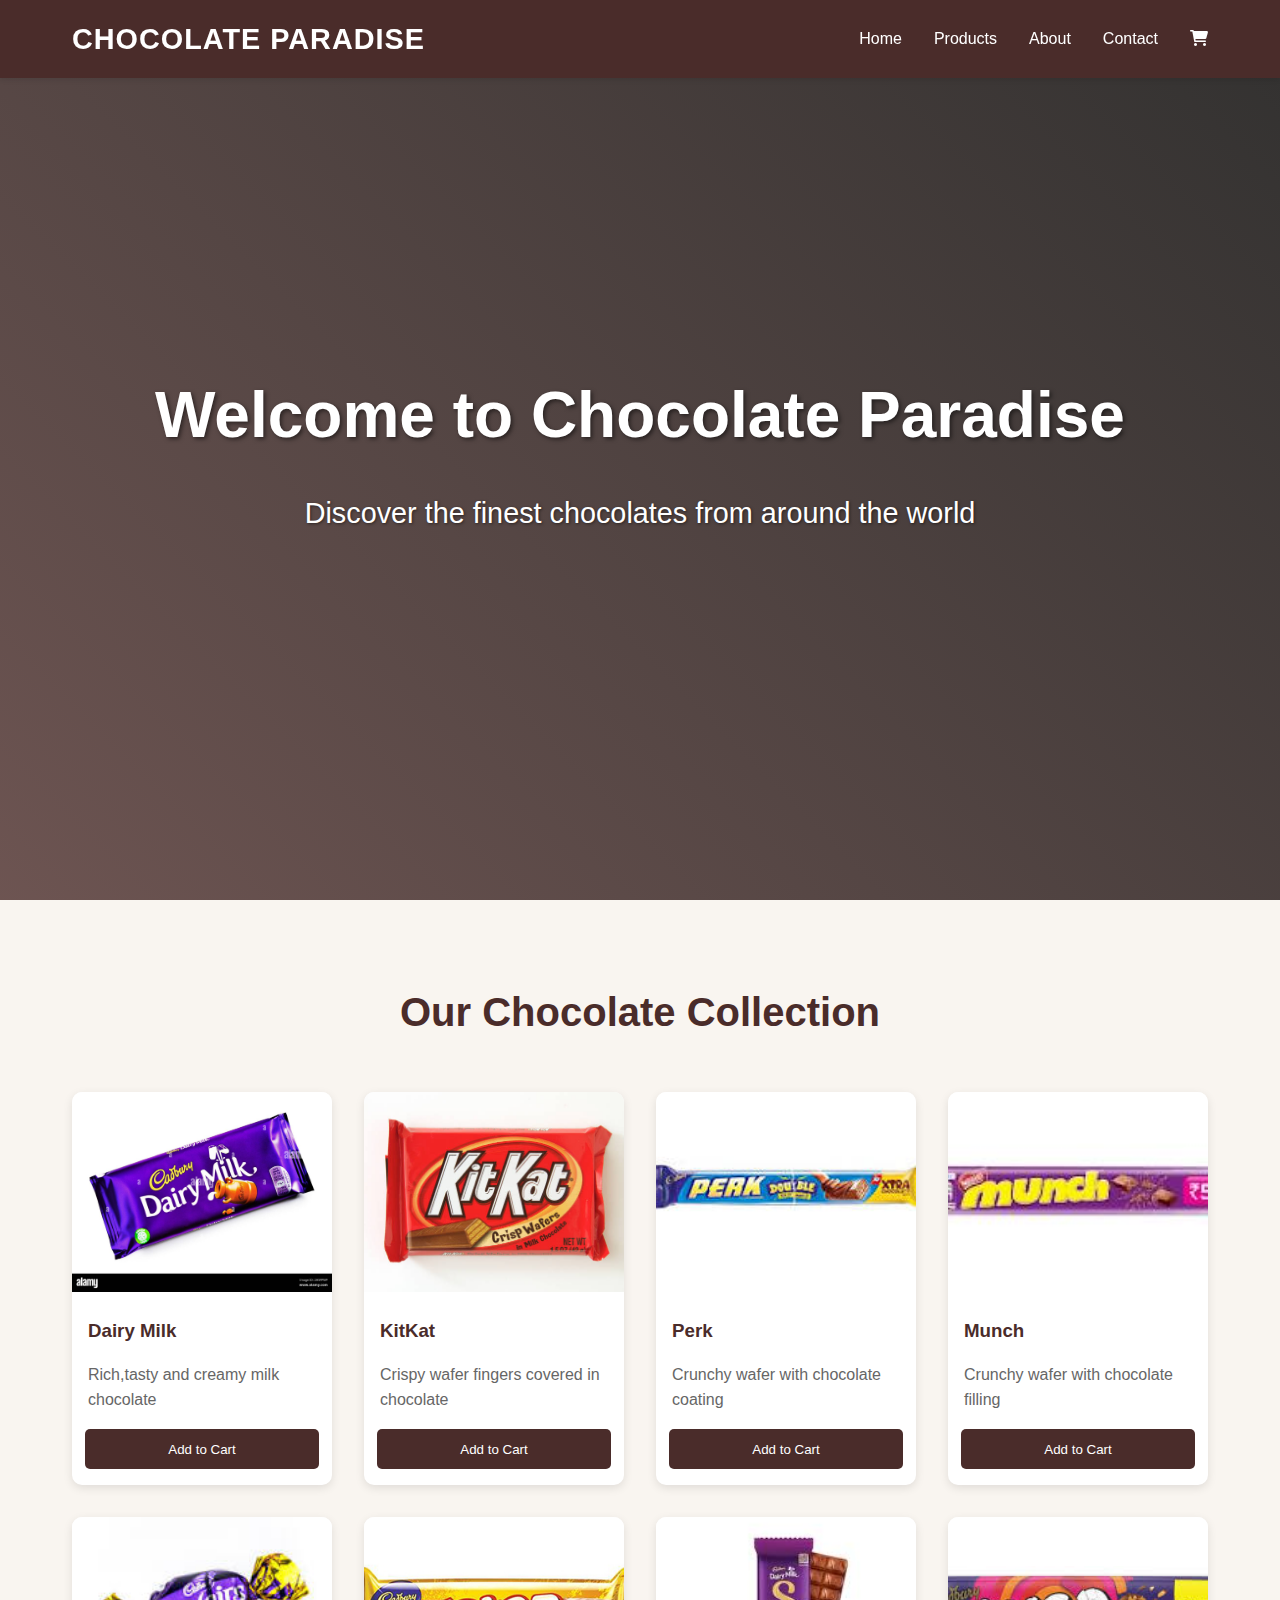
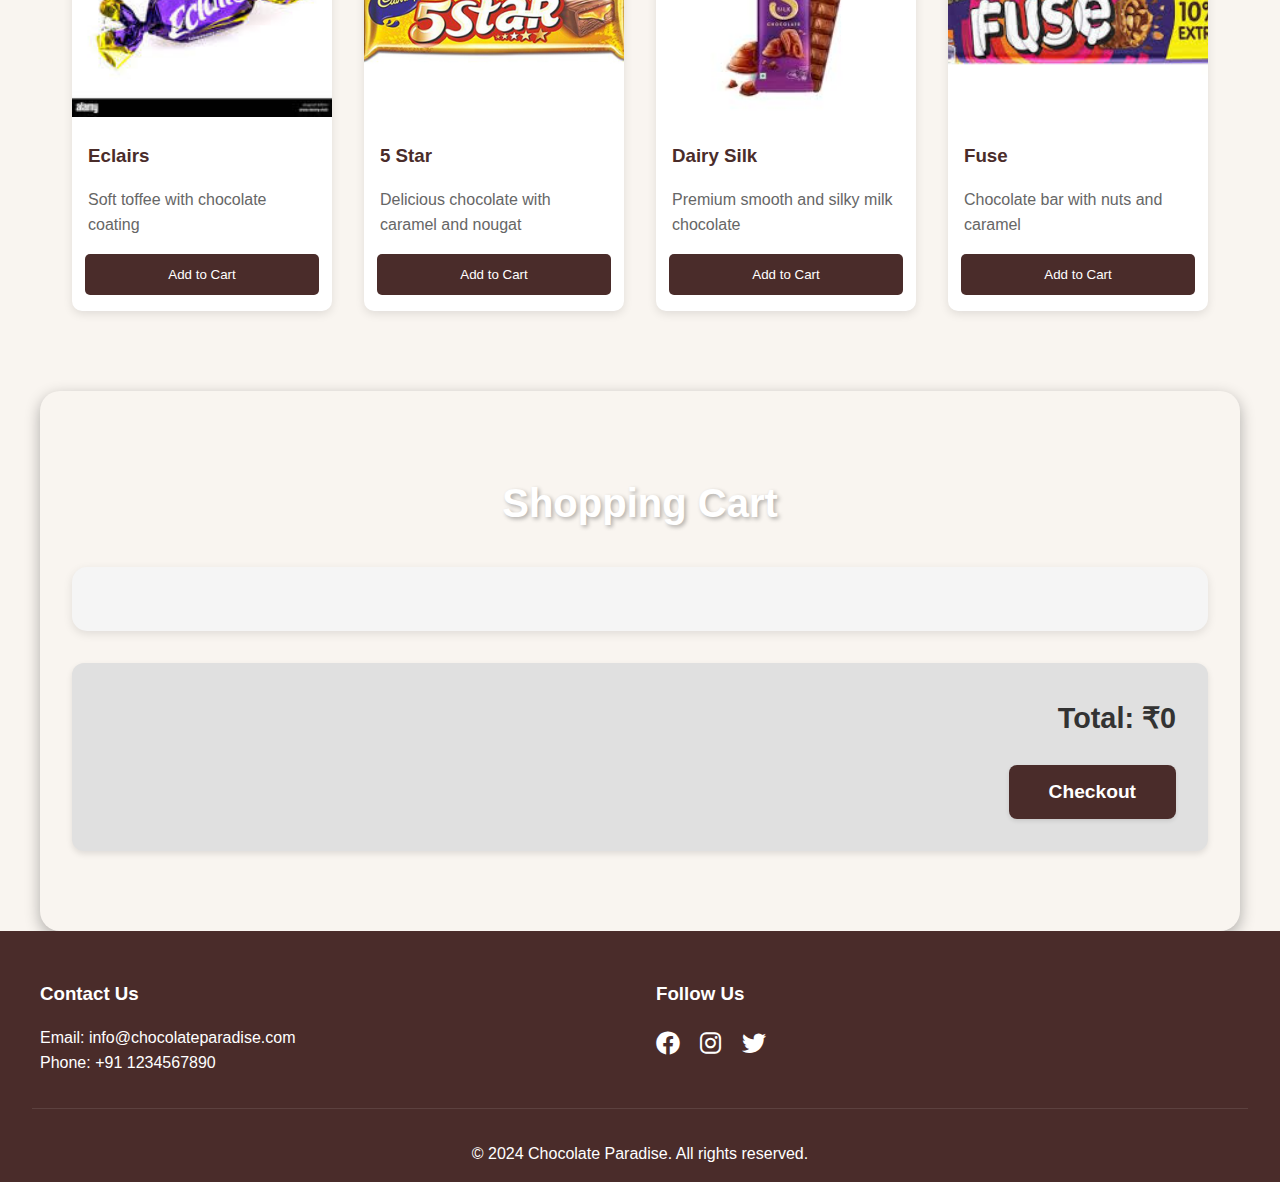
<file: choco/index.html>
<!DOCTYPE html>
<html lang="en">
<head>
    <meta charset="UTF-8">
    <meta name="viewport" content="width=device-width, initial-scale=1.0">
    <title>Chocolate Paradise</title>
    <link rel="stylesheet" href="styles.css">
    <link rel="stylesheet" href="https://cdnjs.cloudflare.com/ajax/libs/font-awesome/6.0.0/css/all.min.css">
</head>
<body>
    <header>
        <nav>
            <div class="logo">Chocolate Paradise</div>
            <ul class="nav-links">
                <li><a href="index.html">Home</a></li>
                <li><a href="#products">Products</a></li>
                <li><a href="about.html">About</a></li>
                <li><a href="contact.html">Contact</a></li>
                <li><a href="#" id="cart-icon"><i class="fas fa-shopping-cart"></i></a></li>
            </ul>
        </nav>
    </header>

    <main>
        <section id="home" class="hero" style="background-image: url('https://images.unsplash.com/photo-1606313564200-e75d5e30476c?ixlib=rb-4.0.3&ixid=M3wxMjA3fDB8MHxwaG90by1wYWdlfHx8fGVufDB8fHx8fA%3D%3D&auto=format&fit=crop&w=1920&q=80');">
            <h1>Welcome to Chocolate Paradise</h1>
            <p>Discover the finest chocolates from around the world</p>
        </section>

        <section id="products" class="products">
            <h2>Our Chocolate Collection</h2>
            <div class="product-grid">
                <div class="product-card" data-brand="dairy-milk">
                    <img src="images/dairy-milk.jpg" alt="Dairy-Milk">
                    <h3>Dairy Milk</h3>
                    <p>Rich,tasty and creamy milk chocolate</p>
                    <button class="buy-btn">Add to Cart</button>
                </div>
                <div class="product-card" data-brand="kitkat">
                    <img src="images/kitkat.jpg" alt="KitKat">
                    <h3>KitKat</h3>
                    <p>Crispy wafer fingers covered in chocolate</p>
                    <button class="buy-btn">Add to Cart</button>
                </div>
                <div class="product-card" data-brand="perk">
                    <img src="images/perk.jpg" alt="Perk">
                    <h3>Perk</h3>
                    <p>Crunchy wafer with chocolate coating</p>
                    <button class="buy-btn">Add to Cart</button>
                </div>
                <div class="product-card" data-brand="munch">
                    <img src="images/munch.jpg" alt="Munch">
                    <h3>Munch</h3>
                    <p>Crunchy wafer with chocolate filling</p>
                    <button class="buy-btn">Add to Cart</button>
                </div>
                <div class="product-card" data-brand="eclairs">
                    <img src="images/eclairs.jpg" alt="Eclairs">
                    <h3>Eclairs</h3>
                    <p>Soft toffee with chocolate coating</p>
                    <button class="buy-btn">Add to Cart</button>
                </div>
                <div class="product-card" data-brand="5star">
                    <img src="images/5star.jpg" alt="5 Star">
                    <h3>5 Star</h3>
                    <p>Delicious chocolate with caramel and nougat</p>
                    <button class="buy-btn">Add to Cart</button>
                </div>
                <div class="product-card" data-brand="dairy-silk">
                    <img src="images/dairy-silk.jpg" alt="Dairy Silk">
                    <h3>Dairy Silk</h3>
                    <p>Premium smooth and silky milk chocolate</p>
                    <button class="buy-btn">Add to Cart</button>
                </div>
                <div class="product-card" data-brand="fuse">
                    <img src="images/fuse.jpg" alt="Fuse">
                    <h3>Fuse</h3>
                    <p>Chocolate bar with nuts and caramel</p>
                    <button class="buy-btn">Add to Cart</button>
                </div>
            </div>
        </section>

        <section id="cart" class="cart-section">
            <h2>Shopping Cart</h2>
            <div class="cart-items">
                <!-- Cart items will be added dynamically -->
            </div>
            <div class="cart-total">
                <h3>Total: ₹<span id="total-amount">0</span></h3>
                <button class="checkout-btn">Checkout</button>
            </div>
        </section>
    </main>

    <footer>
        <div class="footer-content">
            <div class="footer-section">
                <h3>Contact Us</h3>
                <p>Email: info@chocolateparadise.com</p>
                <p>Phone: +91 1234567890</p>
            </div>
            <div class="footer-section">
                <h3>Follow Us</h3>
                <div class="social-links">
                    <a href="#"><i class="fab fa-facebook"></i></a>
                    <a href="#"><i class="fab fa-instagram"></i></a>
                    <a href="#"><i class="fab fa-twitter"></i></a>
                </div>
            </div>
        </div>
        <div class="footer-bottom">
            <p>&copy; 2024 Chocolate Paradise. All rights reserved.</p>
        </div>
    </footer>

    <script src="script.js"></script>
</body>
</html>
</file>
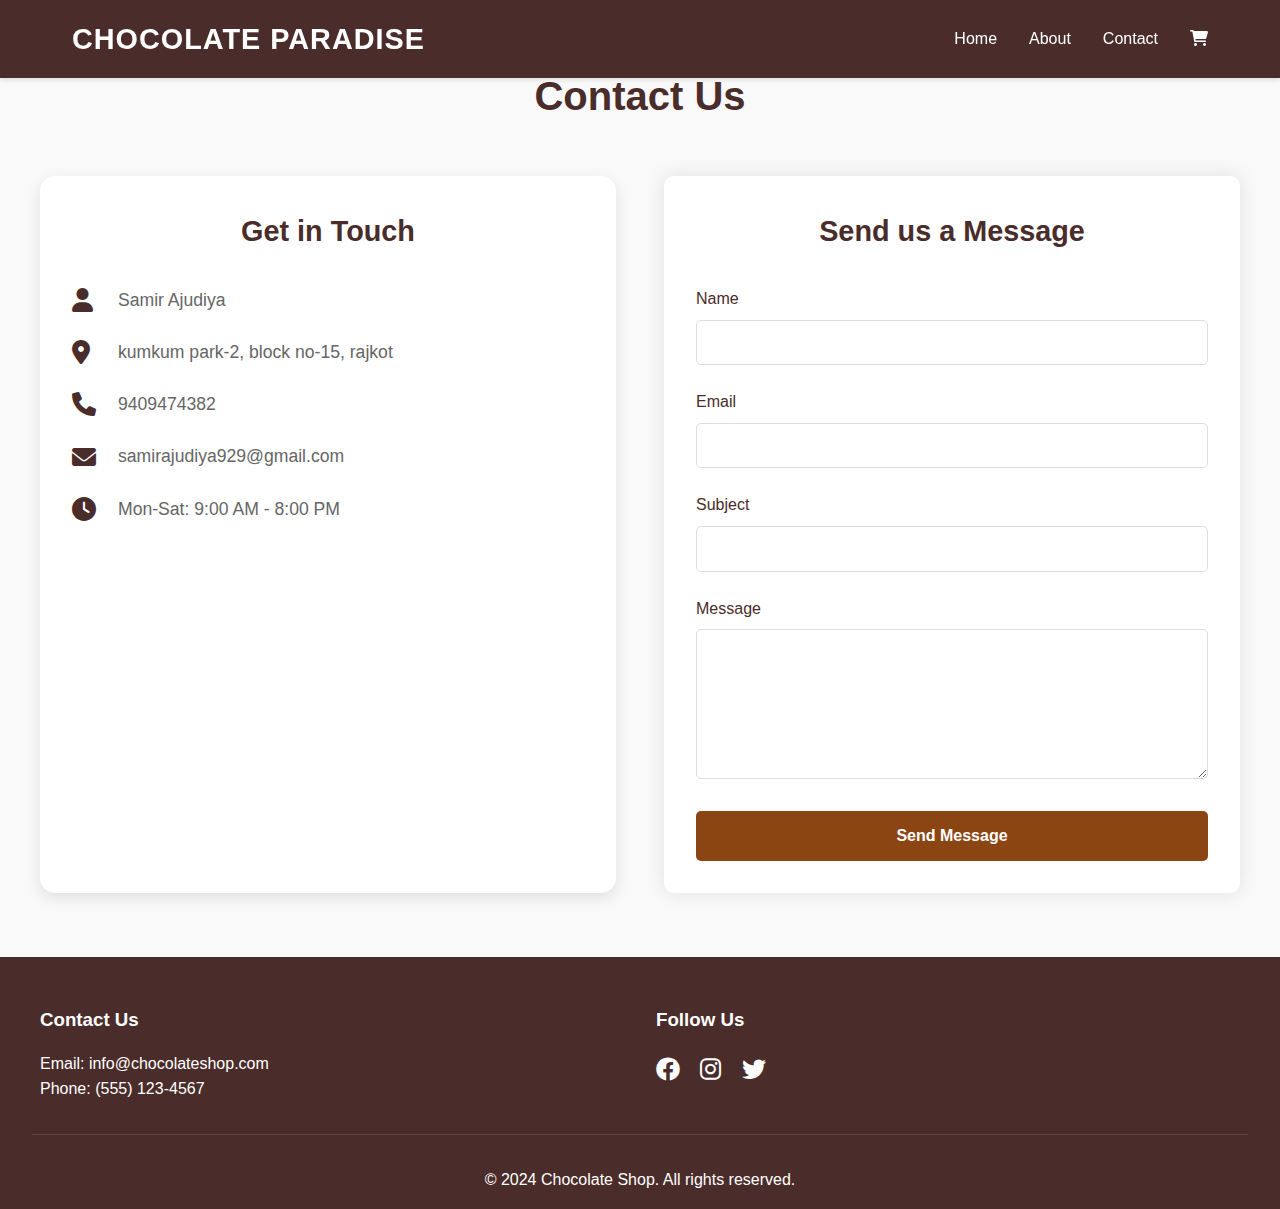
<file: choco/contact.html>
<!DOCTYPE html>
<html lang="en">
<head>
    <meta charset="UTF-8">
    <meta name="viewport" content="width=device-width, initial-scale=1.0">
    <title>Contact Us - Chocolate Paradise</title>
    <link rel="stylesheet" href="styles.css">
    <link rel="stylesheet" href="https://cdnjs.cloudflare.com/ajax/libs/font-awesome/6.0.0/css/all.min.css">
</head>
<body>
    <header>
        <nav>
            <div class="logo">Chocolate Paradise</div>
            <ul class="nav-links">
                <li><a href="index.html">Home</a></li>
                <li><a href="about.html">About</a></li>
                <li><a href="contact.html">Contact</a></li>
                <li><a href="#" id="cart-icon"><i class="fas fa-shopping-cart"></i></a></li>
            </ul>
        </nav>
    </header>

    <main class="contact-section">
        <div class="contact-container">
            <h1>Contact Us</h1>
            <div class="contact-content">
                <div class="contact-info">
                    <h2>Get in Touch</h2>
                    <div class="info-item">
                        <i class="fas fa-user"></i>
                        <p>Samir Ajudiya</p>
                    </div>
                    <div class="info-item">
                        <i class="fas fa-map-marker-alt"></i>
                        <p>kumkum park-2, block no-15, rajkot</p>
                    </div>
                    <div class="info-item">
                        <i class="fas fa-phone"></i>
                        <p>9409474382</p>                 </div>
                    <div class="info-item">
                        <i class="fas fa-envelope"></i>
                        <p>samirajudiya929@gmail.com</p>
                    </div>
                    <div class="info-item">
                        <i class="fas fa-clock"></i>
                        <p>Mon-Sat: 9:00 AM - 8:00 PM</p>
                    </div>
                </div>
                <div class="contact-form">
                    <h2>Send us a Message</h2>
                    <form id="contactForm">
                        <div class="form-group">
                            <label for="name">Name</label>
                            <input type="text" id="name" name="name" required>
                        </div>
                        <div class="form-group">
                            <label for="email">Email</label>
                            <input type="email" id="email" name="email" required>
                        </div>
                        <div class="form-group">
                            <label for="subject">Subject</label>
                            <input type="text" id="subject" name="subject" required>
                        </div>
                        <div class="form-group">
                            <label for="message">Message</label>
                            <textarea id="message" name="message" rows="5" required></textarea>
                        </div>
                        <button type="submit" class="submit-btn">Send Message</button>
                    </form>
                </div>
            </div>
        </div>
    </main>

    <footer>
        <div class="footer-content">
            <div class="footer-section">
                <h3>Contact Us</h3>
                <p>Email: info@chocolateshop.com</p>
                <p>Phone: (555) 123-4567</p>
            </div>
            <div class="footer-section">
                <h3>Follow Us</h3>
                <div class="social-links">
                    <a href="#"><i class="fab fa-facebook"></i></a>
                    <a href="#"><i class="fab fa-instagram"></i></a>
                    <a href="#"><i class="fab fa-twitter"></i></a>
                </div>
            </div>
        </div>
        <div class="footer-bottom">
            <p>&copy; 2024 Chocolate Shop. All rights reserved.</p>
        </div>
    </footer>

    <script src="script.js"></script>
</body>
</html>
</file>
<file: choco/styles.css>
/* Reset and base styles */
* {
    margin: 0;
    padding: 0;
    box-sizing: border-box;
}

body {
    font-family: 'Segoe UI', Tahoma, Geneva, Verdana, sans-serif;
    line-height: 1.6;
    background-color: #f9f5f0;
    color: #333;
}

/* Header and Navigation */
header {
    background-color: #4a2c2a;
    padding: 1rem 0;
    position: fixed;
    width: 100%;
    top: 0;
    z-index: 1000;
    box-shadow: 0 2px 5px rgba(0,0,0,0.1);
}

nav {
    max-width: 1200px;
    margin: 0 auto;
    display: flex;
    justify-content: space-between;
    align-items: center;
    padding: 0 2rem;
}

.logo {
    color: #fff;
    font-size: 1.8rem;
    font-weight: bold;
    text-transform: uppercase;
    letter-spacing: 1px;
}

.nav-links {
    display: flex;
    list-style: none;
}

.nav-links li {
    margin-left: 2rem;
}

.nav-links a {
    color: #fff;
    text-decoration: none;
    font-weight: 500;
    transition: color 0.3s ease;
}

.nav-links a:hover {
    color: #d4af37;
}

/* Hero Section */
.hero {
    height: 100vh;
    background-size: cover !important;
    background-position: center !important;
    background-repeat: no-repeat !important;
    background-attachment: fixed !important;
    display: flex;
    flex-direction: column;
    justify-content: center;
    align-items: center;
    text-align: center;
    color: #fff;
    padding: 0 2rem;
    position: relative;
}

.hero::before {
    content: '';
    position: absolute;
    top: 0;
    left: 0;
    right: 0;
    bottom: 0;
    background: linear-gradient(45deg, rgba(74, 44, 42, 0.8), rgba(0, 0, 0, 0.8));
    z-index: 1;
}

.hero h1, .hero p {
    position: relative;
    z-index: 2;
}

.hero h1 {
    font-size: 4rem;
    margin-bottom: 1.5rem;
    text-shadow: 2px 2px 4px rgba(0,0,0,0.5);
    animation: fadeInDown 1s ease-out;
    font-weight: bold;
}

.hero p {
    font-size: 1.8rem;
    max-width: 700px;
    animation: fadeInUp 1s ease-out;
    text-shadow: 1px 1px 3px rgba(0,0,0,0.5);
}

@keyframes fadeInDown {
    from {
        opacity: 0;
        transform: translateY(-30px);
    }
    to {
        opacity: 1;
        transform: translateY(0);
    }
}

@keyframes fadeInUp {
    from {
        opacity: 0;
        transform: translateY(30px);
    }
    to {
        opacity: 1;
        transform: translateY(0);
    }
}

/* Products Section */
.products {
    padding: 5rem 2rem;
    max-width: 1200px;
    margin: 0 auto;
}

.products h2 {
    text-align: center;
    font-size: 2.5rem;
    margin-bottom: 3rem;
    color: #4a2c2a;
}

.product-grid {
    display: grid;
    grid-template-columns: repeat(auto-fit, minmax(250px, 1fr));
    gap: 2rem;
}

.product-card {
    background: #fff;
    border-radius: 10px;
    overflow: hidden;
    box-shadow: 0 3px 10px rgba(0,0,0,0.1);
    transition: transform 0.3s ease;
}

.product-card:hover {
    transform: translateY(-5px);
}

.product-card img {
    width: 100%;
    height: 200px;
    object-fit: cover;
}

.product-card h3 {
    padding: 1rem;
    color: #4a2c2a;
}

.product-card p {
    padding: 0 1rem;
    color: #666;
}

.buy-btn {
    display: block;
    width: 90%;
    margin: 1rem auto;
    padding: 0.8rem;
    background-color: #4a2c2a;
    color: #fff;
    border: none;
    border-radius: 5px;
    cursor: pointer;
    transition: background-color 0.3s ease;
}

.buy-btn:hover {
    background-color: #6b3f3c;
}

/* Cart Section */
.cart-section {
    padding: 5rem 2rem;
    background: linear-gradient(rgba(0, 0, 0, 0.85), rgba(0, 0, 0, 0.85)), 
                url('https://images.unsplash.com/photo-1606313564200-e75d5e30476c?ixlib=rb-4.0.3&ixid=M3wxMjA3fDB8MHxwaG90by1wYWdlfHx8fGVufDB8fHx8fA%3D%3D&auto=format&fit=crop&w=1920&q=80');
    background-size: cover;
    background-position: center;
    background-attachment: fixed;
    max-width: 1200px;
    margin: 0 auto;
    border-radius: 20px;
    box-shadow: 0 5px 15px rgba(0,0,0,0.3);
}

.cart-section h2 {
    text-align: center;
    margin-bottom: 2rem;
    color: #fff;
    font-size: 2.5rem;
    text-shadow: 2px 2px 4px rgba(0,0,0,0.3);
}

.cart-items {
    margin-bottom: 2rem;
    background: #f5f5f5;
    padding: 2rem;
    border-radius: 15px;
    box-shadow: 0 3px 10px rgba(0,0,0,0.1);
}

.cart-item {
    display: flex;
    align-items: center;
    padding: 1.5rem;
    margin-bottom: 1rem;
    background-color: #ffffff;
    border-radius: 12px;
    box-shadow: 0 3px 6px rgba(0,0,0,0.1);
    transition: transform 0.3s ease;
    border: 1px solid rgba(0, 0, 0, 0.1);
}

.cart-item:hover {
    transform: translateY(-2px);
    box-shadow: 0 5px 12px rgba(0,0,0,0.3);
    background-color: rgba(74, 44, 42, 0.9);
}

.cart-item-image {
    width: 100px;
    height: 100px;
    margin-right: 1.5rem;
    border-radius: 8px;
    overflow: hidden;
    box-shadow: 0 2px 4px rgba(0,0,0,0.2);
    border: 2px solid rgba(255, 255, 255, 0.1);
}

.cart-item-image img {
    width: 100%;
    height: 100%;
    object-fit: cover;
    transition: transform 0.3s ease;
}

.cart-item-image img:hover {
    transform: scale(1.05);
}

.cart-item-details {
    flex: 1;
}

.cart-item-details h4 {
    color: #fff;
    margin-bottom: 0.5rem;
    font-size: 1.3rem;
    font-weight: 600;
    text-shadow: 1px 1px 2px rgba(0,0,0,0.3);
}

.cart-item-details p {
    color: #d4af37;
    font-size: 1rem;
}

.cart-item-total {
    text-align: right;
    margin-left: 1.5rem;
    min-width: 120px;
}

.cart-item-total p {
    font-weight: bold;
    color: #fff;
    margin-bottom: 0.8rem;
    font-size: 1.2rem;
    text-shadow: 1px 1px 2px rgba(0,0,0,0.3);
}

.remove-btn {
    padding: 0.6rem 1.2rem;
    background-color: #ff4444;
    color: white;
    border: none;
    border-radius: 6px;
    cursor: pointer;
    transition: all 0.3s ease;
    font-weight: 500;
    box-shadow: 0 2px 4px rgba(0,0,0,0.2);
}

.remove-btn:hover {
    background-color: #cc0000;
    transform: translateY(-2px);
    box-shadow: 0 4px 8px rgba(0,0,0,0.3);
}

.cart-total {
    text-align: right;
    padding: 2rem;
    background-color: #e0e0e0;
    border-radius: 12px;
    margin-top: 2rem;
    box-shadow: 0 3px 6px rgba(0,0,0,0.1);
}

.cart-total h3 {
    color: #333333;
    font-size: 1.8rem;
    margin-bottom: 1.5rem;
}

.checkout-btn {
    padding: 1rem 2.5rem;
    background-color: #4a2c2a;
    color: #fff;
    border: none;
    border-radius: 8px;
    cursor: pointer;
    font-size: 1.2rem;
    font-weight: 600;
    transition: all 0.3s ease;
    box-shadow: 0 2px 4px rgba(0,0,0,0.1);
}

.checkout-btn:hover {
    background-color: #6b3f3c;
    transform: translateY(-2px);
    box-shadow: 0 4px 8px rgba(0,0,0,0.2);
}

/* Footer */
footer {
    background-color: #4a2c2a;
    color: #fff;
    padding: 3rem 2rem 1rem;
}

.footer-content {
    max-width: 1200px;
    margin: 0 auto;
    display: grid;
    grid-template-columns: repeat(auto-fit, minmax(250px, 1fr));
    gap: 2rem;
}

.footer-section h3 {
    margin-bottom: 1rem;
}

.social-links a {
    color: #fff;
    margin-right: 1rem;
    font-size: 1.5rem;
    transition: color 0.3s ease;
}

.social-links a:hover {
    color: #d4af37;
}

.footer-bottom {
    text-align: center;
    margin-top: 2rem;
    padding-top: 2rem;
    border-top: 1px solid rgba(255,255,255,0.1);
}

/* Responsive Design */
@media (max-width: 768px) {
    .nav-links {
        display: none;
    }
    
    .hero h1 {
        font-size: 2.5rem;
    }
    
    .hero p {
        font-size: 1.2rem;
    }
    
    .products {
        padding: 3rem 1rem;
    }
}

/* About Page Styles */
.about-section {
    padding: 120px 2rem 5rem;
    background-color: #f9f5f0;
}

.about-container {
    max-width: 1200px;
    margin: 0 auto;
}

.about-container h1 {
    text-align: center;
    color: #4a2c2a;
    font-size: 2.5rem;
    margin-bottom: 3rem;
}

.about-content {
    display: grid;
    grid-template-columns: 1fr 1fr;
    gap: 3rem;
    align-items: start;
}

.about-image {
    border-radius: 15px;
    overflow: hidden;
    box-shadow: 0 5px 15px rgba(0,0,0,0.2);
}

.about-image img {
    width: 100%;
    height: 100%;
    object-fit: cover;
}

.about-text h2 {
    color: #4a2c2a;
    margin-bottom: 1.5rem;
    font-size: 1.8rem;
}

.about-text p {
    margin-bottom: 2rem;
    line-height: 1.8;
    color: #666;
}

.about-text ul {
    list-style: none;
    margin-bottom: 2rem;
}

.about-text ul li {
    margin-bottom: 1rem;
    padding-left: 1.5rem;
    position: relative;
    color: #666;
}

.about-text ul li:before {
    content: "•";
    color: #4a2c2a;
    position: absolute;
    left: 0;
}

/* Contact Page Styles */
.contact-section {
    padding: 120px 2rem 5rem;
    background-color: #f9f5f0;
}

.contact-container {
    max-width: 1200px;
    margin: 0 auto;
}

.contact-container h1 {
    text-align: center;
    color: #4a2c2a;
    font-size: 2.5rem;
    margin-bottom: 3rem;
}

.contact-content {
    display: grid;
    grid-template-columns: 1fr 1fr;
    gap: 3rem;
}

.contact-info {
    background: #fff;
    padding: 2rem;
    border-radius: 15px;
    box-shadow: 0 5px 15px rgba(0,0,0,0.1);
}

.contact-info h2 {
    color: #4a2c2a;
    margin-bottom: 2rem;
    font-size: 1.8rem;
}

.info-item {
    display: flex;
    align-items: center;
    margin-bottom: 1.5rem;
}

.info-item i {
    color: #4a2c2a;
    font-size: 1.5rem;
    margin-right: 1rem;
    width: 30px;
}

.info-item p {
    color: #666;
    font-size: 1.1rem;
}

.contact-form {
    background: #fff;
    padding: 2.5rem;
    border-radius: 15px;
    box-shadow: 0 5px 15px rgba(0,0,0,0.1);
    width: 100%;
    max-width: 800px;
}

.contact-form h2 {
    color: #4a2c2a;
    margin-bottom: 2rem;
    font-size: 1.8rem;
}

.form-group {
    margin-bottom: 1.5rem;
}

.form-group label {
    display: block;
    margin-bottom: 0.5rem;
    color: #4a2c2a;
    font-weight: 500;
}

.form-group input,
.form-group textarea {
    width: 100%;
    padding: 0.8rem;
    border: 1px solid #ddd;
    border-radius: 8px;
    font-size: 1rem;
    transition: border-color 0.3s ease;
}

.form-group input:focus,
.form-group textarea:focus {
    outline: none;
    border-color: #4a2c2a;
}

.form-group textarea {
    height: 200px;
    resize: vertical;
    font-size: 1.1rem;
    padding: 1rem;
    line-height: 1.6;
}

.submit-btn {
    background-color: #4a2c2a;
    color: #fff;
    padding: 1rem 2rem;
    border: none;
    border-radius: 8px;
    cursor: pointer;
    font-size: 1.1rem;
    font-weight: 600;
    transition: all 0.3s ease;
    width: 100%;
}

.submit-btn:hover {
    background-color: #6b3f3c;
    transform: translateY(-2px);
    box-shadow: 0 4px 8px rgba(0,0,0,0.2);
}

/* Responsive Design for About and Contact Pages */
@media (max-width: 768px) {
    .about-content,
    .contact-content {
        grid-template-columns: 1fr;
    }

    .about-image {
        margin-bottom: 2rem;
    }

    .contact-info,
    .contact-form {
        margin-bottom: 2rem;
    }
}

/* Contact Form Styles */
.contact-section {
    padding: 4rem 2rem;
    background-color: #f9f9f9;
}

.contact-section h2 {
    text-align: center;
    margin-bottom: 2rem;
    color: #4a2c2a;
}

.contact-form {
    max-width: 600px;
    margin: 0 auto;
    background: white;
    padding: 2rem;
    border-radius: 10px;
    box-shadow: 0 0 20px rgba(0, 0, 0, 0.1);
}

.form-group {
    margin-bottom: 1.5rem;
}

.form-group label {
    display: block;
    margin-bottom: 0.5rem;
    color: #4a2c2a;
    font-weight: 500;
}

.form-group input,
.form-group textarea {
    width: 100%;
    padding: 0.8rem;
    border: 1px solid #ddd;
    border-radius: 5px;
    font-size: 1rem;
    transition: border-color 0.3s ease;
}

.form-group input:focus,
.form-group textarea:focus {
    outline: none;
    border-color: #8b4513;
}

.form-group textarea {
    height: 150px;
    resize: vertical;
}

.submit-btn {
    background-color: #8b4513;
    color: white;
    padding: 1rem 2rem;
    border: none;
    border-radius: 5px;
    cursor: pointer;
    font-size: 1rem;
    width: 100%;
    transition: background-color 0.3s ease;
}

.submit-btn:hover {
    background-color: #6b3410;
}
</file>
